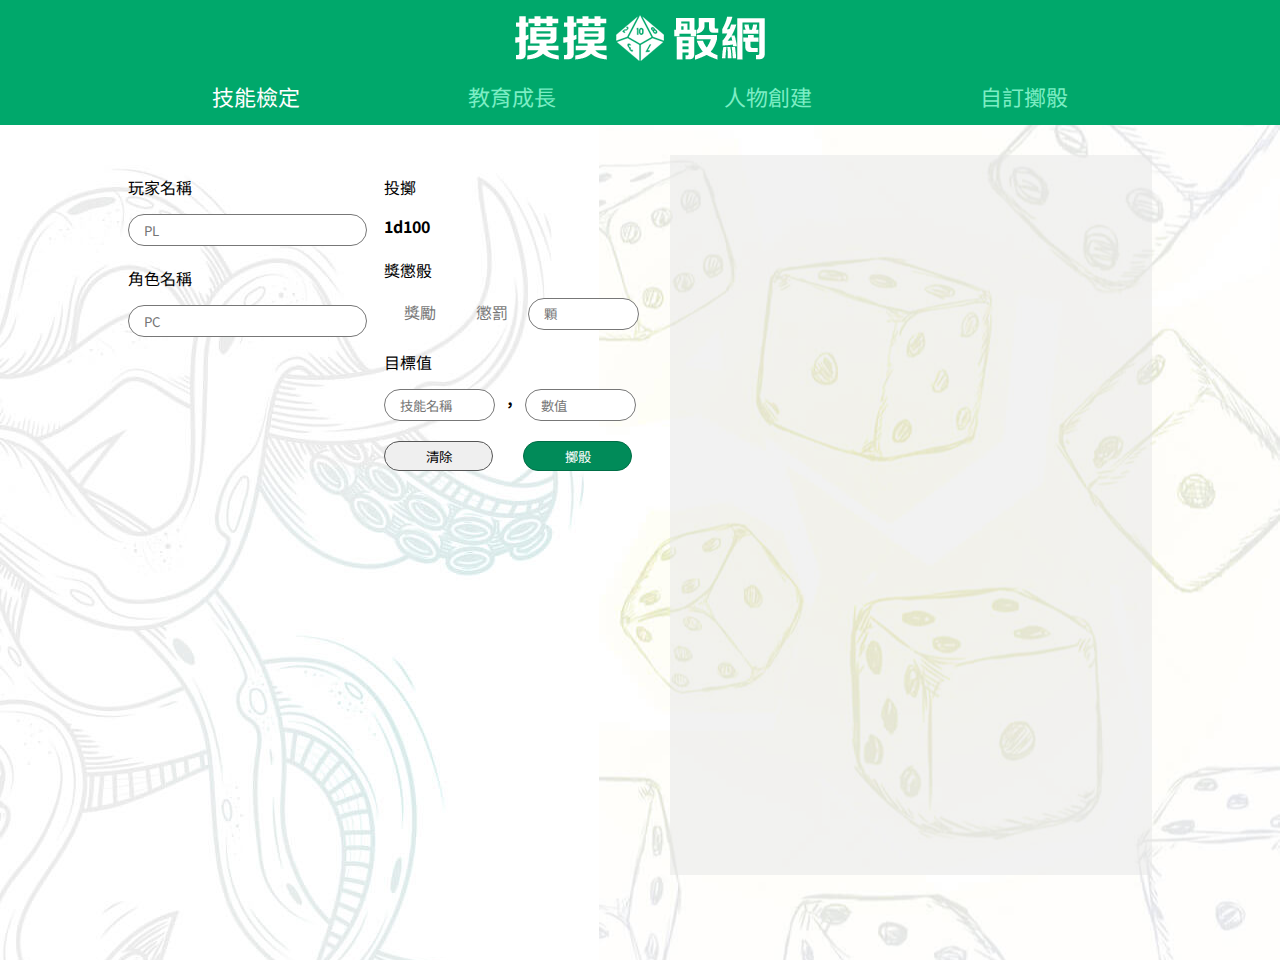
<file: index.html>
<!DOCTYPE html>
<html lang="en">
<head>
	<meta charset="UTF-8">
	<meta name="viewport" content="width=device-width, initial-scale=1">
	<meta name="subject" content="trpg克蘇魯的呼喚7版線上擲骰">
	<meta name="description" content="克蘇魯的呼喚7版技能檢定擲骰">
	<!-- fb -->
	<meta property="og:title" content="trpg克蘇魯的呼喚7版線上擲骰">
	<meta property="og:image" content="https://diceonlinemomo.neocities.org/img/site.png">
	<meta property="og:description" content="技能檢定擲骰">
	<meta property="og:site_name" content="摸摸骰網">

	<!-- Schema -->
	<html itemscope itemtype="http://schema.org/Thing">
	<meta itemprop="name" content="trpg克蘇魯的呼喚7版線上擲骰">
	<meta itemprop="description" content="克蘇魯的呼喚7版技能檢定擲骰，有獎懲骰功能">
	<meta itemprop="image" content="https://diceonlinemomo.neocities.org/img/site.png">
	<title>摸摸骰網</title>
	<link rel="shortcut icon" href="/fav.ico"/>
	<link rel="bookmark" href="/fav.ico"/>
	<link rel=stylesheet type="text/css" href="css/style.css">
	<!-- font -->
	<link href="https://fonts.googleapis.com/css?family=Noto+Sans+TC&display=swap" rel="stylesheet">
</head>
<body>
	<header>
		<div id="header_top">
			<div id="logo"><a href=""></a></div>			
		</div>
		<div id="header_bot">
			<ul>
				<li><a href="" class="tran1 activate">技能檢定</a></li>
				<li><a href="" class="tran1">教育成長</a></li>
				<li><a href="" class="tran1">人物創建</a></li>
				<li><a href="" class="tran1">自訂擲骰</a></li>
			</ul>
		</div>
	</header>
	
	<div id="content">
	<form>
		<div class="left">
			<div class="form">
				<span>玩家名稱</span> <br>
				<input type="text" class="scale1 tran1" id="pl"placeholder="PL"> <br>				
			</div>
			<div class="form">
				<span>角色名稱</span> <br>
				<input type="text"  class="scale1 tran1" id="pc" placeholder="PC">
			</div>
		</div>
		<div class="mid">
			<div class="form">
				<span>投擲</span><br>
				<b class="form_text">1d100</b>
			</div> 
			<div class="form">
				<span>獎懲骰</span> <br>
				<label for="bonus" class="scale3">
					<input type="radio" name="group2" id="bonus"><b class="form_text2">獎勵</b>
				</label>	
				<label for="peanlty" class="scale3">
					<input type="radio" name="group2" id="peanlty"><b class="form_text2">懲罰</b>
				</label>	
				<input type="number" min="0" max="20" class="scale2 tran1" id="diceTimes" placeholder="顆">
			</div>
			<div class="form">
				<span>目標值</span> <br>
				<input type="text" class="scale2" placeholder="技能名稱" id="skill"><b class="form_text3 tran1">，</b>
				<input type="number" min="0" max="500" class="scale2 tran1" id="targetNumber" placeholder="數值">
			</div>
			<div class="form">
				<input type="reset" value="清除"  class="tran1 btn scale2">	
				<b class="form_text3"></b>
				<input type="button" value="擲骰" onclick="printOutput()" class="tran1 btn btn_strong scale2">
			</div>
		</div>
	</form> 
	<div class="right"><p id="result"></p></div>	
	</div>
	
<script type="text/javascript" src="js/script.js"></script>	
</body>
</html>
</file>
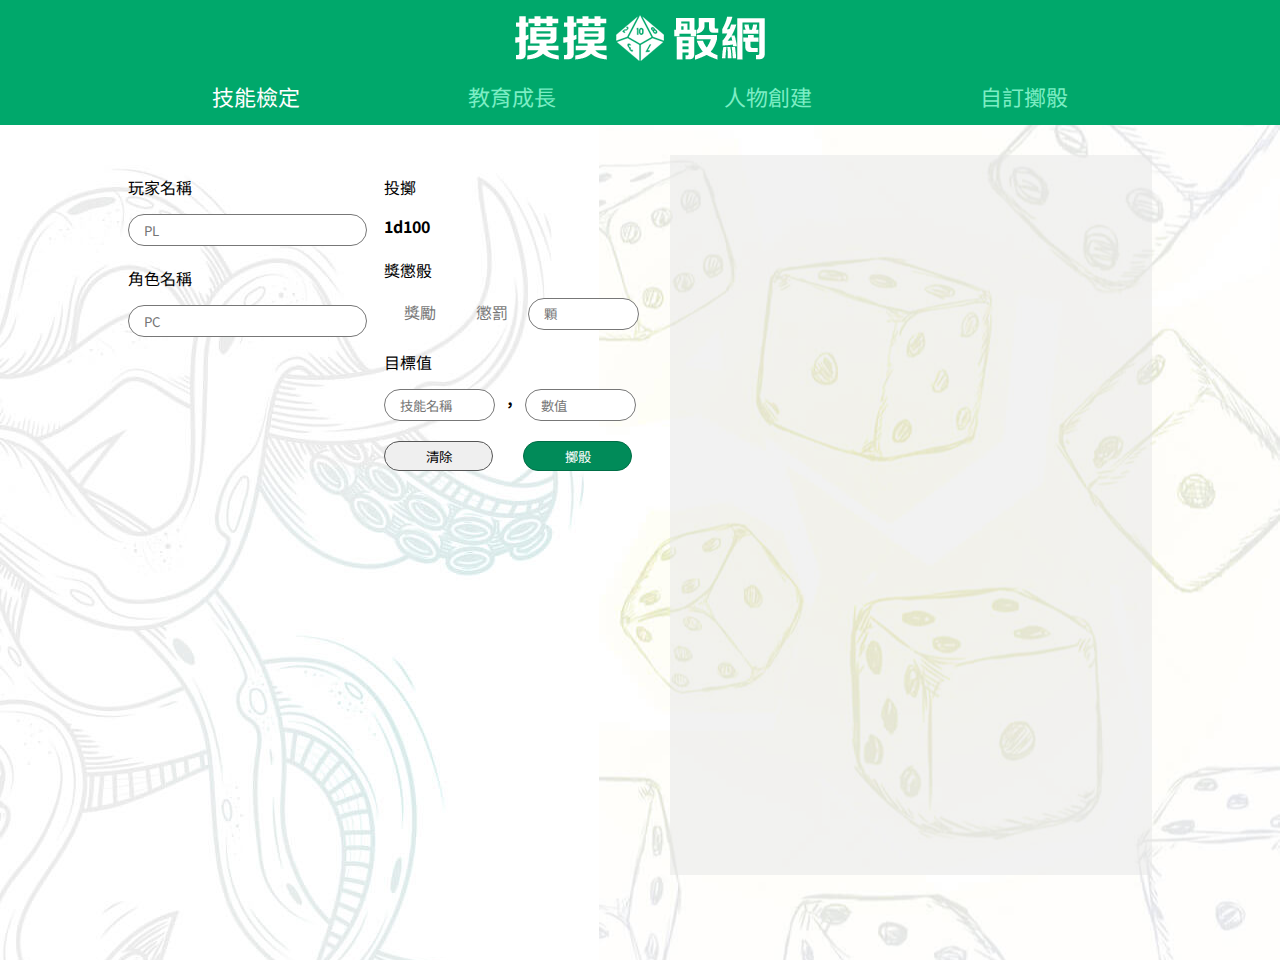
<file: html/index.html>
<!DOCTYPE html>
<html lang="en">
<head>
	<meta charset="UTF-8">
	<meta name="viewport" content="width=device-width, initial-scale=1">
	<meta name="subject" content="trpg克蘇魯的呼喚7版線上擲骰">
	<meta name="description" content="克蘇魯的呼喚7版技能檢定擲骰">
	<!-- fb -->
	<meta property="og:title" content="trpg克蘇魯的呼喚7版線上擲骰">
	<meta property="og:image" content="https://diceonlinemomo.neocities.org/img/site.png">
	<meta property="og:description" content="技能檢定擲骰">
	<meta property="og:site_name" content="摸摸骰網">

	<!-- Schema -->
	<html itemscope itemtype="http://schema.org/Thing">
	<meta itemprop="name" content="trpg克蘇魯的呼喚7版線上擲骰">
	<meta itemprop="description" content="克蘇魯的呼喚7版技能檢定擲骰，有獎懲骰功能">
	<meta itemprop="image" content="https://diceonlinemomo.neocities.org/img/site.png">
	<title>摸摸骰網</title>
	<link rel="shortcut icon" href="/fav.ico"/>
	<link rel="bookmark" href="/fav.ico"/>
	<link rel=stylesheet type="text/css" href="../css/style.css">
	<!-- font -->
	<link href="https://fonts.googleapis.com/css?family=Noto+Sans+TC&display=swap" rel="stylesheet">
</head>
<body>
	<header>
		<div id="header_top">
			<div id="logo"><a href=""></a></div>			
		</div>
		<div id="header_bot">
			<ul>
				<li><a href="" class="tran1 activate">技能檢定</a></li>
				<li><a href="" class="tran1">教育成長</a></li>
				<li><a href="" class="tran1">人物創建</a></li>
				<li><a href="" class="tran1">自訂擲骰</a></li>
			</ul>
		</div>
	</header>
	
	<div id="content">
	<form>
		<div class="left">
			<div class="form">
				<span>玩家名稱</span> <br>
				<input type="text" class="scale1 tran1" id="pl"placeholder="PL"> <br>				
			</div>
			<div class="form">
				<span>角色名稱</span> <br>
				<input type="text"  class="scale1 tran1" id="pc" placeholder="PC">
			</div>
		</div>
		<div class="mid">
			<div class="form">
				<span>投擲</span><br>
				<b class="form_text">1d100</b>
			</div> 
			<div class="form">
				<span>獎懲骰</span> <br>
				<label for="bonus" class="scale3">
					<input type="radio" name="group2" id="bonus"><b class="form_text2">獎勵</b>
				</label>	
				<label for="peanlty" class="scale3">
					<input type="radio" name="group2" id="peanlty"><b class="form_text2">懲罰</b>
				</label>	
				<input type="number" min="0" max="20" class="scale2 tran1" id="diceTimes" placeholder="顆">
			</div>
			<div class="form">
				<span>目標值</span> <br>
				<input type="text" class="scale2" placeholder="技能名稱" id="skill"><b class="form_text3 tran1">，</b>
				<input type="number" min="0" max="500" class="scale2 tran1" id="targetNumber" placeholder="數值">
			</div>
			<div class="form">
				<input type="reset" value="清除"  class="tran1 btn scale2">	
				<b class="form_text3"></b>
				<input type="button" value="擲骰" onclick="printOutput()" class="tran1 btn btn_strong scale2">
			</div>
		</div>
	</form> 
	<div class="right"><p id="result"></p></div>	
	</div>
	
<script type="text/javascript" src="../js/script.js"></script>	
</body>
</html>
</file>
<file: css/style.css>
body{
	font-family: 'Noto Sans TC', sans-serif;
	margin: 0;
}
header{
	background: #00a86b;
	position: relative;
    height: 45px;
    padding: 80px 10% 0 10%;
}
#logo{
	height: 46px;
	width: 250px;
	position: absolute;
	left: calc(50% - 125px);
	top: 15px;
}
#logo a{
	height: 46px;
	width: 250px;
	background:url(../img/logo.png) 50% 50% no-repeat ;
	display: block;
}
#header_bot ul{
	padding: 0;
	font-size: 0
}
#header_bot li{
	display: inline-block;
	width: 25%;
	list-style: none;
	text-align: center;
	font-size: 22px;
}
#header_bot li a {
	color: #7cedc4;
	text-decoration: none;
}
#header_bot li a:hover{
	color: #fff;
    text-shadow: 0 1px 1px rgba(0,0,0,0.5);	
}
#header_bot li a.activate{
	color: #fff;
}
#content{
	/* min-height: 100vh; */
	min-height: calc(100vh -  125px);
	padding: 30px 10%;
	background:url(../img/bg_1.jpg) 0 0 no-repeat ;	
	position: relative;
	font-size: 0;
}
#content:after{
	content: '';
	position: absolute;
	right: 0;
	top: 0;
	width: 818px;
	height: 100%;
	z-index: -1;
	background:url(../img/bg_2.jpg) 50% 50% no-repeat ;	
}
form{
	width: 50%;
	display: inline-block;
}
.left,.mid,.right{
	width: 50%;
	display:inline-block; 
	vertical-align: top;
	font-size: 0;
}
.right{
	width: calc(50% - 70px);
	height: 80vh;
	margin-left: 30px;
	background-color: rgba(230, 230, 230, 0.5);
	font-size: 16px;
    overflow-y: scroll;
    padding: 0 20px;
}
.form{
	padding: 20px 0 0 0;
	width: 100%;
}
.form span{
    margin-bottom: 15px;
    display: inline-block;
	font-size: 16px;    
}
b{
	font-size: 16px;
}
.form_text1{
	line-height: 30px;
	font-size: 30px;
	display: inline-block;
    width: 90%;
	cursor: pointer;    
}
.form_text2{
	line-height: 30px;
	display: inline-block;
    width: 90%;
	cursor: pointer;
}
.form_text3{
	line-height: 30px;
	width: 30px;
    display: inline-block;
    text-align: center;
}
input{
	height: 30px;
	border: 1px solid #777;	
	border-radius: 45px;
	outline: none;
	padding: 0 0 0 15px;
	cursor: pointer;
    font-family: 'Noto Sans TC', sans-serif;	
}
input.scale1{
	width: calc(100% - 34px);
    max-width: 255px;
}
input.scale2{
	width: calc(50% - 34px);
	max-width: 135px;
}
label.scale3{
    width: calc(25% + 8px);
	max-width: 82.5px;	
	display: inline-block;
	text-align: center;
}
input[type="text"]:focus, input[type=number]:focus{
	border:1px solid #00a267;
}
input[type="radio"] {
    display:none;
}
input[type="radio"] + b{
	color: #777;
	font-weight: normal;
}
input[type="radio"]:checked + b{
	color: #000;
	font-weight: 500;
}
input[type=number]::-webkit-inner-spin-button, 
input[type=number]::-webkit-outer-spin-button { 
  -webkit-appearance: none; 
  margin: 0; 
}
input.btn{
	padding: 0;
    width: calc(50% - 19px);
    border: #555 1px solid;
}
input.btn_strong{
	border: 1px solid #006e46;
	background: #018b59;
	color: #fff;
}
input.btn_strong:hover,input.btn:hover{
	background: #006e46;
	border-color: #005f3d;
	color: #fff;
}
#result{
	color: #333;
}
#result b{
	color: #00a86b;
}
#result i{
	color: #777;
}
#result span{
	color: 
}
@media (max-aspect-ratio: 1/1){
	.left,.mid{
		width: 100%;
	}
}
.tran1{
	-webkit-transition: all 1s ease;
  	-moz-transition: all 1s ease;
	-o-transition: all 1s ease;
	transition: all 1s ease;
}
</file>
